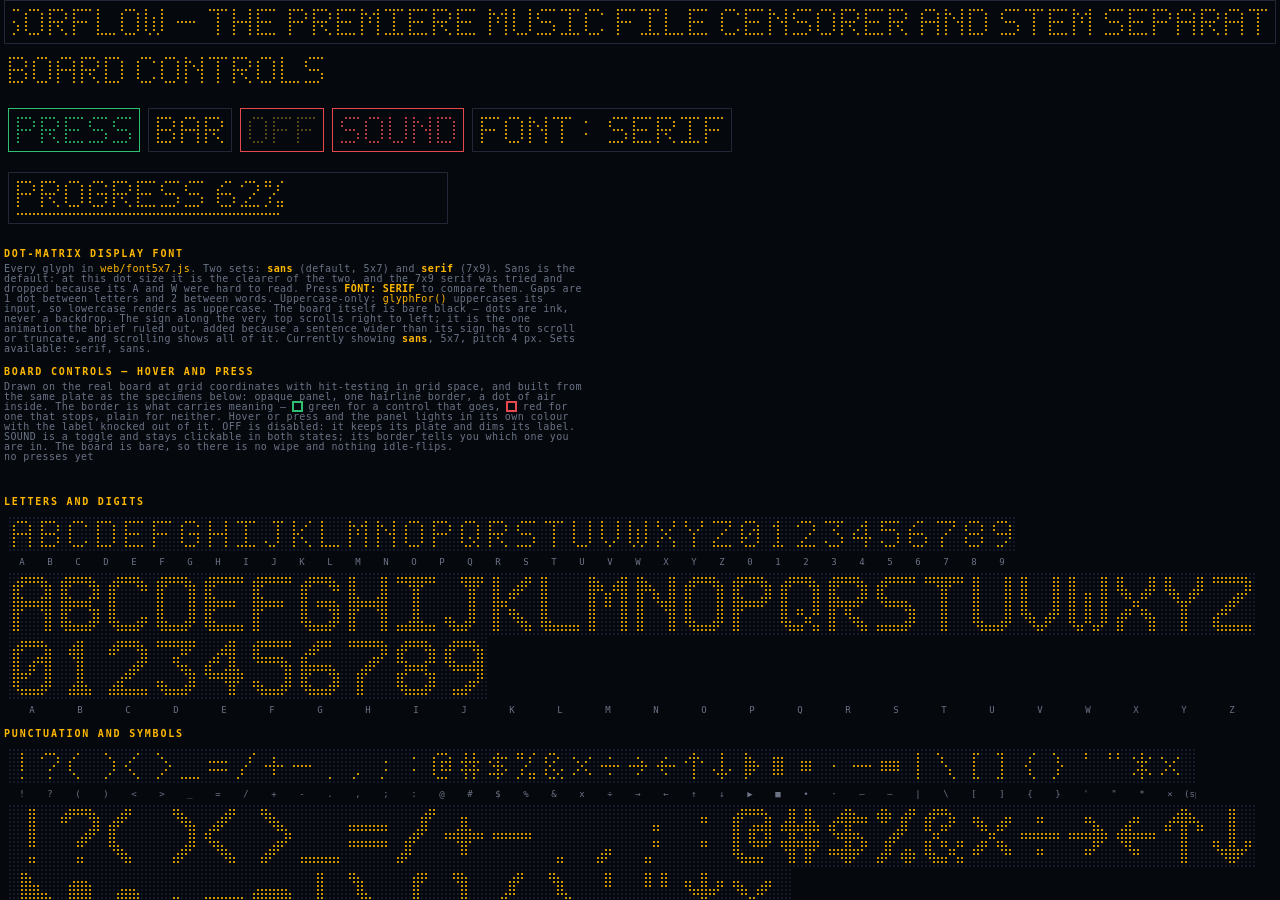
<file: web/font-test.html>
<!doctype html>
<html lang="en">
  <head>
    <meta charset="utf-8" />
    <meta name="viewport" content="width=device-width, initial-scale=1" />
    <title>CensorFlow — dot font</title>
    <link rel="stylesheet" href="style.css" />
  </head>
  <body>
    <!-- The board. It paints no background dots of its own any more: it is the
         ground, not a texture. Everything visible is lit ink on a sign. The page
         still scrolls, because content is HTML over a fixed canvas rather than a
         canvas that scrolls with it. -->
    <canvas id="board" aria-hidden="true"></canvas>

    <main class="fonttest">
      <h1>Dot-matrix display font</h1>
      <p class="note" id="intro">
        Every glyph in <code>web/font5x7.js</code>. Two sets: <b>sans</b> (default,
        5x7) and <b>serif</b> (7x9). Sans is the default: at this dot size it is
        the clearer of the two, and the 7x9 serif was tried and dropped because its
        A and W were hard to read. Press <b>FONT: SERIF</b> to compare them. Gaps
        are 1 dot between letters and 2 between words. Uppercase-only:
        <code>glyphFor()</code> uppercases its input, so lowercase renders as
        uppercase. The board itself is bare black — dots are ink, never a
        backdrop. The sign along the very top scrolls right to left; it is the one
        animation the brief ruled out, added because a sentence wider than its
        sign has to scroll or truncate, and scrolling shows all of it.
      </p>

      <h1>Board controls — hover and press</h1>
      <p class="note" id="controls-note">
        Drawn on the real board at grid coordinates with hit-testing in grid space,
        and built from the same plate as the specimens below: opaque panel, one
        hairline border, a dot of air inside. The border is what carries meaning —
        <span class="swatch go"></span> green for a control that goes,
        <span class="swatch stop"></span> red for one that stops, plain for
        neither. Hover or press and the panel lights in its own colour with the
        label knocked out of it. OFF is disabled: it keeps its plate and dims its
        label. SOUND is a toggle and stays clickable in both states; its border
        tells you which one you are in. The board is bare, so there is no wipe and
        nothing idle-flips.
      </p>
      <p class="note" id="demo-readout">no presses yet</p>

      <h1>Letters and digits</h1>
      <div class="tiles" id="letters-1"></div>
      <div class="caps" id="letters-1-caps"></div>
      <div class="tiles" id="letters-2"></div>
      <div class="caps" id="letters-2-caps"></div>

      <h1>Punctuation and symbols</h1>
      <div class="tiles" id="symbols-1"></div>
      <div class="caps" id="symbols-1-caps"></div>
      <div class="tiles" id="symbols-2"></div>
      <div class="caps" id="symbols-2-caps"></div>

      <h1>Every glyph in declaration order — scale 2</h1>
      <div class="tiles" id="all"></div>
      <div class="caps" id="all-caps"></div>

      <h1>Samples on floating plates — scale 4 / 3 / 2 / 1</h1>
      <p class="note">
        Every specimen below sits on an opaque plate sized to the text with a dot
        of margin. The board behind is deliberately bare: an always-on grid of
        unlit dots was noise behind every label, so now the dots are only ever ink
        and a plate is what a label stands on. The outline does not affect layout,
        which is why the dots inside still land on the grid.
      </p>
      <div class="plates" id="samples-big"></div>

      <h1>Small text on the same plates — scale 2 / 1</h1>
      <div class="plates" id="samples-small"></div>

      <h1>The two semantic plates</h1>
      <p class="note">
        The same box, only the hairline differs. A canvas sign picks these by
        passing <code>tone: 'go'</code> or <code>tone: 'stop'</code> to
        <code>board.button</code>, which resolves to <code>--go</code> and
        <code>--stop</code> here, so an HTML specimen and a drawn sign cannot
        drift apart.
      </p>
      <div class="plates" id="tones"></div>

      <h1>Long lines at scale 1, as the review screen will use them</h1>
      <div class="plates" id="long"></div>
    </main>

    <script type="module">
      import { createBoard, renderField, pitchFromLocation } from './flipdisc.js';
      import {
        glyphKeys,
        hasGlyph,
        measureFlipText,
        layoutFlipCells,
        setFont,
        fontName,

        glyphSize,
        textCols,
        FONTS,
      } from './font5x7.js';
      import { startMarquee } from './flip-motion.js';
      import { isSoundEnabled, setSoundEnabled, subscribeSound, playRowFlip } from './flip-sound.js';

      const pitch = pitchFromLocation();
      const board = createBoard(document.getElementById('board'), { pitch });

      // One dot of padding everywhere. Because every box on this page is a whole
      // number of dots tall and wide, each tile's canvas origin lands on a board
      // dot. The board itself is bare, so a tile only has to carry its own ink.
      document.documentElement.style.setProperty('--pad', `${pitch}px`);

      /* --- the control strip, painted on the board ---------------------------- */

      // A scale-1 button is 7 glyph rows + 4 = 11 rows tall; a progress sign is 7
      // caption rows, 3 of air, the bar and 2 of foot. The rows need real air.
      const ROW = { banner: 0, title: 14, controls: 27, progress: 43, reserved: 58 };

      const readout = document.getElementById('demo-readout');
      let barPct = 0.62;

      // Every press clicks, the way a row of flaps does. The sound module keeps
      // its own preference in localStorage, so the button state is read back out
      // of it rather than tracked here.
      const click = (discs = 4, large = false) => playRowFlip(discs, large);

      // Borders say what a control does: green goes, red stops, plain for
      // neither. That is the whole reason the plate border is a colour and not a
      // decoration, so the demo strip uses all three.
      const pressMe = board.button({
        col: 2,
        row: ROW.controls,
        label: 'PRESS',
        tone: 'go',
        onClick: (btn) => {
          click();
          readout.textContent = `pressed ${btn.label}`;
        },
      });

      const bump = board.button({
        col: 2,
        row: ROW.controls,
        label: 'BAR',
        onClick: () => {
          click();
          barPct = barPct >= 0.999 ? 0 : Math.min(1, barPct + 0.19);
          readout.textContent = `progress ${Math.round(barPct * 100)}%`;
        },
      });

      const dead = board.button({
        col: 2,
        row: ROW.controls,
        label: 'OFF',
        tone: 'stop',
        onClick: () => {
          readout.textContent = 'this button is disabled, so this cannot happen';
        },
      });
      dead.setEnabled(false);

      // Sound is a toggle, so it has to stay clickable in both states: an earlier
      // version greyed the label out when sound was off, which also made the
      // button unhittable, so the one control you need to fix it was the one
      // control you could not press. The border carries the state instead -
      // green when the clicks are on, red when they are off.
      const soundBtn = board.button({
        col: 2,
        row: ROW.controls,
        label: 'SOUND',
        tone: isSoundEnabled() ? 'go' : 'stop',
        onClick: () => setSoundEnabled(!isSoundEnabled()),
      });
      subscribeSound((on) => {
        soundBtn.setTone(on ? 'go' : 'stop');
        readout.textContent = on ? 'sound on' : 'sound off';
        if (on) click(2);
      });

      const fontBtn = board.button({
        col: 2,
        row: ROW.controls,
        label: 'FONT: SERIF',
        onClick: () => {
          const next = fontName() === 'serif' ? 'sans' : 'serif';
          setFont(next);
          fontBtn.setLabel(`FONT: ${next.toUpperCase()}`);
          click(6, true);
renderAll();

      window.addEventListener('pagehide', () => stopBanner?.());
          board.redraw();
          readout.textContent = `font set: ${next} ${glyphSize().cols}x${glyphSize().rows}`;
        },
      });

      // A running cursor, not fixed columns: a button is exactly as wide as its
      // label, so fixed columns overlap as soon as a label changes.
      function placeRow(handles, col, row) {
        let cursor = col;
        for (const handle of handles) {
          handle.place(cursor, row);
          cursor += handle.width + 2;
        }
      }

      // The banner runs along the very top of the board, the one piece of motion
      // the design brief ruled out. It is here because the sentence is wider than
      // any sign on this page, and a sign that only shows its first few words is
      // worse than one that shows all of them.
      const BANNER_TEXT = 'CENSORFLOW - THE PREMIERE MUSIC FILE CENSORER AND STEM SEPARATION APPLICATION';
      let stopBanner = null;

      function startBanner() {
        stopBanner?.();
        const cols = Math.floor(window.innerWidth / pitch) - 2;
        if (cols < 20) return;
        stopBanner = startMarquee(board, {
          col: 1,
          row: ROW.banner,
          cols,
          text: BANNER_TEXT,
          scale: 1,
        });
      }

      board.onDraw((b) => {
        b.stampText('BOARD CONTROLS', 2, ROW.title, { scale: 1 });
        placeRow([pressMe, bump, dead, soundBtn, fontBtn], 2, ROW.controls);
        b.progress({
          col: 2,
          row: ROW.progress,
          width: 110,
          label: `PROGRESS ${Math.round(barPct * 100)}%`,
          pct: barPct,
        });
      });

      document.documentElement.style.setProperty('--demo-reserve', `${ROW.reserved * pitch}px`);
      startBanner();
      board.redraw();

      // The banner is as wide as the window, so it has to be rebuilt when the
      // window changes. Debounced, like everything else that measures.
      let bannerTimer = 0;
      window.addEventListener('resize', () => {
        window.clearTimeout(bannerTimer);
        bannerTimer = window.setTimeout(startBanner, 200);
      });

      // A hook for the headless click-through checks in tmp/e2e, which read the
      // real button rects and hit-test them rather than guessing at pixels.
      window.__board = board;

      /* --- the glyph tiles --------------------------------------------------- */

      /**
       * One canvas of `text` at `scale`, carrying its own field of unlit dots.
       *
       * The tiles keep the old texture on purpose: a glyph is only legible against
       * the full matrix, so a specimen with nothing behind it hides exactly the
       * thing you are inspecting. The board itself stays bare, so the field is
       * bounded by the tile - the specimen sheet has texture, the UI does not.
       */
      function tileCanvas(text, scale, pad = 1, tone = '') {
        const canvas = document.createElement('canvas');
        const { cols, rows } = measureFlipText(text, scale);
        const { cells } = layoutFlipCells(text, scale);
        renderField(canvas, {
          pitch,
          cols: cols + pad * 2,
          rows: rows + pad * 2,
          lit: cells.map((cell) => [cell.x + pad, cell.y + pad]),
          // A semantic chip letters itself in its own colour, the same way a
          // toned button does, so the two read as the same kind of object.
          ink: tone ? board.colours[tone] : null,
        });
        return canvas;
      }

      /**
       * A row of tiles with its captions in a second, identically-sized row.
       * Two containers rather than a caption under each tile: a caption has an
       * arbitrary height, and anything arbitrary would knock every tile below it
       * off the grid.
       */
      function tileRow(tileId, capId, items) {
        const tiles = document.getElementById(tileId);
        const caps = document.getElementById(capId);
        items.forEach(({ text, scale, caption, missing }) => {
          const canvas = tileCanvas(text, scale);
          const width = `${canvas.style.width}`;
          const figure = document.createElement('figure');
          figure.style.width = width;
          figure.append(canvas);
          tiles.append(figure);

          const label = document.createElement('div');
          label.style.width = width;
          label.textContent = caption;
          if (missing) label.className = 'missing';
          caps.append(label);
        });
      }

      const LETTERS = 'ABCDEFGHIJKLMNOPQRSTUVWXYZ0123456789'.split('');
      const SYMBOLS = [
        '!', '?', '(', ')', '<', '>', '_', '=', '/', '+', '-', '.', ',', ';', ':',
        '@', '#', '$', '%', '&', 'x', '÷', '→', '←', '↑', '↓', '▶', '■', '•',
        '·', '–', '—', '|', '\\', '[', ']', '{', '}', "'", '"', '*', '×', ' ',
      ];

      function asItems(chars, scale) {
        return chars.map((char) => ({
          text: char,
          scale,
          caption: char === ' ' ? '(space)' : char,
          missing: char !== ' ' && !hasGlyph(char),
        }));
      }

      /**
       * Columns one plate may use before it runs off the window. A plate costs its
       * text plus `TILE_PAD` dots of air on each side (`tileCanvas`), plus a dot of
       * figure margin on the left, plus a `GUTTER`-dot gutter on the right so no
       * specimen ever sits flush against the edge of the window.
       */
      const TILE_PAD = 1;
      const FIGURE_MARGIN = 1;
      const GUTTER = 2;

      function plateCols() {
        const host = document.querySelector('.plates');
        const style = getComputedStyle(host);
        const inner = host.clientWidth
          - parseFloat(style.paddingLeft) - parseFloat(style.paddingRight);
        const chrome = TILE_PAD * 2 + FIGURE_MARGIN + GUTTER;
        return Math.floor((inner - chrome * pitch) / pitch);
      }

      function plates(hostId, lines, scales, { chip = false, tone = '' } = {}) {
        const host = document.getElementById(hostId);
        const maxCols = plateCols();
        scales.forEach((want) => {
          lines.forEach((line) => {
            /* Shrink until it fits. Never grow past the scale this pass asked for:
               the section is a fixed-size specimen sheet, not a responsive layout. */
            let scale = want;
            while (scale > 1 && textCols(line, scale) > maxCols) scale -= 1;
            const canvas = tileCanvas(line, scale, 1, tone);
            const holder = document.createElement(chip ? 'span' : 'figure');
            if (chip) holder.className = tone ? `chip ${tone}` : 'chip';
            holder.append(canvas);
            if (!chip) {
              const caption = document.createElement('figcaption');
              const fitted = scale === want ? '' : ` (fitted down from ${want})`;
              caption.textContent = `${line}  ·  scale ${scale}${fitted}`;
              holder.append(caption);
            }
            host.append(holder);
          });
        });
      }

      const SAMPLES = [
        'CENSORFLOW',
        'SEPARATING',
        'TRANSCRIBING',
        'FETCHING LYRICS',
        'AWAITING REVIEW',
        'RENDERING',
        'DONE',
        '5 FLAGS 2.0S',
        '01 BROTHER STONE',
        'ORIGINAL',
        'CLEAN',
        'A/B PLAYBACK',
        'WORDS 1/120',
      ];

      function renderAll() {
        ['letters-1', 'letters-1-caps', 'letters-2', 'letters-2-caps', 'symbols-1',
          'symbols-1-caps', 'symbols-2', 'symbols-2-caps', 'all', 'all-caps',
          'samples-big', 'samples-small', 'tones', 'long'].forEach((id) => {
          document.getElementById(id).replaceChildren();
        });

        tileRow('letters-1', 'letters-1-caps', asItems(LETTERS, 1));
        tileRow('letters-2', 'letters-2-caps', asItems(LETTERS, 2));
        tileRow('symbols-1', 'symbols-1-caps', asItems(SYMBOLS, 1));
        tileRow('symbols-2', 'symbols-2-caps', asItems(SYMBOLS, 2));
        tileRow('all', 'all-caps', asItems(glyphKeys(), 2));

        plates('samples-big', SAMPLES, [4, 3, 2, 1], { chip: true });
        plates('samples-small', SAMPLES, [2, 1], { chip: true });

        plates('tones', ['CENSOR THE SONG', 'RENDER'], [2], { chip: true, tone: 'go' });
        plates('tones', ['CANCEL', 'START OVER'], [2], { chip: true, tone: 'stop' });
        plates('long', ['WORD 42  1.44  1.79  BOTH  VERIFY',
          'FLAGS 5 OF 527 WORDS  2.03 SECONDS MUTED'], [1], { chip: true });

        const { cols, rows } = glyphSize();
        document.title = `CensorFlow — ${fontName()} ${cols}x${rows}, pitch ${pitch}`;
      }

      renderAll();

      document.getElementById('intro').insertAdjacentHTML(
        'beforeend',
        ` Currently showing <b>${fontName()}</b>, ${glyphSize().cols}x${glyphSize().rows}, pitch ${pitch} px. Sets available: ${Object.keys(FONTS).join(', ')}.`,
      );
    </script>
  </body>
</html>
</file>
<file: web/style.css>
/*
 * CensorFlow UI.
 *
 * The dot grid is drawn on a canvas by flipdisc.js, which reads --on, --off,
 * --bg and --on-hi from :root at startup. This file is the single source of
 * truth for colour: change a value here and both the canvas and the HTML
 * overlay follow.
 */

:root {
  /* Transit-sign amber for a lit dot. */
  --on: #ffb800;
  /* Orange for the word thrown in the welcome scene. */
  --ball: #f26522;
  /* Dim blue-grey for an unlit dot. Take this towards --bg for a fainter field. */
  --off: #1c2030;
  /* The board behind the dots. */
  --bg: #05080d;
  /* The specular highlight on a lit dot: what makes it read as a physical flap. */
  --on-hi: rgba(255, 230, 140, 0.42);
  /* A dimmed amber: disabled controls and stages that have not run yet. */
  --on-dim: #6b5620;

  --fg: var(--on);
  --dim: #6b7385;
  --line: #222836;

  /*
   * The plate, in one place. Every sign in the app is this: an opaque panel the
   * colour of the board, a hairline border, and a dot of air inside it. The HTML
   * specimens under "Samples on Floating Plates" are `.chip` below and the
   * canvas-drawn signs - buttons, the progress bar, the banner - read these same
   * variables in flipdisc.js, so one edit here restyles both. Nothing else is a
   * container.
   */
  --plate-bg: var(--bg);
  --plate-line: var(--line);
  --plate-pad: 1;

  /*
   * A plate's border says what the control will do, so it is colour-coded rather
   * than decorated: green goes, red stops. Amber on its own cannot carry that,
   * and a red/green pair stays legible to a red-green colour-blind reader because
   * they differ in lightness as well as hue.
   */
  --go: #2fbf71;
  --stop: #e5484d;
  --info: #3d8bfd;
  --mono: ui-monospace, SFMono-Regular, "SF Mono", Menlo, Consolas, monospace;
  /*
   * Body copy stays monospace on purpose: it is the dense, selectable text
   * (transcript, review table, timings) and a monospace face keeps columns of
   * timestamps aligned. The dot-matrix display font is the serif set in
   * font5x7.js; the two never mix.
   */
}

* {
  box-sizing: border-box;
}

html,
body {
  margin: 0;
  padding: 0;
  height: 100%;
  background: var(--bg);
  color: var(--fg);
  font-family: var(--mono);
  /* The board is a fixed full-window canvas; the page itself never scrolls. */
  overflow: hidden;
}

/*
 * No animation anywhere. The board is a status readout, and a moving target is
 * harder to read than a still one.
 */
*,
*::before,
*::after {
  animation: none !important;
  transition: none !important;
  scroll-behavior: auto !important;
}

/*
 * Rectangular glows the size of the banner, the slogan and Upload a Song.
 * Banner and slogan stay a still amber rectangle. Upload a Song's green
 * rectangle pulses in CSS (the glow, and the dots under it), so the canvas
 * is not redrawn.
 */
.atmosphere {
  position: fixed;
  inset: 0;
  z-index: 0;
  overflow: hidden;
  pointer-events: none;
}

.glow {
  position: absolute;
  top: 0;
  left: 0;
  border-radius: 0;
  background: transparent;
}

.glow-amber {
  box-shadow:
    inset 0 0 10px rgba(255, 184, 0, 0.45),
    0 0 14px rgba(255, 184, 0, 0.35);
}

.glow-go {
  box-shadow:
    inset 0 0 10px rgba(47, 191, 113, 0.4),
    0 0 14px rgba(47, 191, 113, 0.4);
}

/*
 * Only Upload a Song. Two classes beat `* { animation: none !important }`.
 * The box stays a flat rectangle: the shadow brightens, and brightness on
 * the backdrop makes the green dots pulse with it.
 */
.atmosphere .glow.glow-button {
  animation: glow-breathe 2.6s ease-in-out infinite alternate !important;
}

@keyframes glow-breathe {
  from {
    box-shadow:
      inset 0 0 4px rgba(47, 191, 113, 0.12),
      0 0 6px rgba(47, 191, 113, 0.1);
    backdrop-filter: brightness(0.5);
  }
  to {
    box-shadow:
      inset 0 0 18px rgba(47, 191, 113, 0.95),
      0 0 32px rgba(47, 191, 113, 0.9);
    backdrop-filter: brightness(1.85);
  }
}

@media (prefers-reduced-motion: reduce) {
  .atmosphere .glow.glow-button {
    animation: none !important;
    backdrop-filter: none !important;
  }
}

#board {
  display: block;
  position: fixed;
  inset: 0;
  z-index: 0;
  cursor: default;
  touch-action: none;
}

/* --- HTML overlay ------------------------------------------------------------
 * Dot-matrix is for titles, buttons, status, progress and stem labels. Anything
 * dense - the transcript, the review table - is real HTML sitting over the
 * canvas, so it can be read, selected and tabbed through.
 */

.overlay {
  position: fixed;
  inset: 0;
  z-index: 1;
  display: flex;
  flex-direction: column;
  pointer-events: none;
}

.overlay > * {
  pointer-events: auto;
}

/*
 * The A/B transport on the Result screen. A real <audio> element: a scrub bar, a
 * volume slider and a time counter are dense controls, and dot-drawing them would
 * be worse rather than more in keeping. It floats over the board like any other
 * plate - opaque, hairline border, amber on black.
 */
.player {
  position: fixed;
  left: 50%;
  bottom: 6vh;
  transform: translateX(-50%);
  width: min(640px, 82vw);
  height: 40px;
  filter: invert(0.86) hue-rotate(178deg) saturate(1.6);
}

.panel {
  background: color-mix(in srgb, var(--bg) 88%, transparent);
  border: 1px solid var(--line);
  padding: 12px 14px;
}

.panel h2 {
  margin: 0 0 8px;
  font-size: 13px;
  font-weight: 600;
  letter-spacing: 0.14em;
  text-transform: uppercase;
  color: var(--fg);
}

.muted {
  color: var(--dim);
}

table.grid {
  width: 100%;
  border-collapse: collapse;
  font-size: 12px;
}

table.grid th {
  text-align: left;
  font-weight: 600;
  letter-spacing: 0.1em;
  text-transform: uppercase;
  color: var(--dim);
  padding: 4px 8px 4px 0;
  border-bottom: 1px solid var(--line);
}

table.grid td {
  padding: 3px 8px 3px 0;
  border-bottom: 1px solid color-mix(in srgb, var(--line) 55%, transparent);
}

button.html {
  font: inherit;
  font-size: 12px;
  letter-spacing: 0.08em;
  color: var(--fg);
  background: transparent;
  border: 1px solid var(--line);
  padding: 6px 12px;
  cursor: pointer;
}

button.html:hover,
button.html:focus-visible {
  background: var(--on);
  border-color: var(--on);
  color: var(--bg);
  outline: none;
}

/* Visible only to a screen reader: the canvas is one bitmap of dots. */
.sr-only {
  position: absolute;
  width: 1px;
  height: 1px;
  margin: -1px;
  padding: 0;
  overflow: hidden;
  clip: rect(0 0 0 0);
  white-space: nowrap;
  border: 0;
}

:focus-visible {
  outline: 2px solid var(--on);
  outline-offset: 2px;
}


/* --- the review screen --------------------------------------------------------
 * The one screen that is mostly not dots. A transcript is hundreds of words of
 * small type and a flag row is seven columns of figures: dot-drawing either would
 * be unreadable, so both are real HTML in the monospace face over the board.
 * Only the title, the count and the buttons are drawn as signs.
 *
 * `top` and `bottom` are set from JS in whole dots, so the panel starts below the
 * last sign and stops above the buttons rather than covering either.
 */
.review {
  position: fixed;
  left: 2vw;
  right: 2vw;
  top: 120px;
  bottom: 150px;
  overflow-y: auto;
  overflow-x: hidden;
  padding: 14px 16px 18px;
  background: color-mix(in srgb, var(--bg) 94%, transparent);
  border: 1px solid var(--line);
  font-size: 12px;
  line-height: 1.5;
  scrollbar-width: thin;
  scrollbar-color: var(--line) transparent;
}

.review-head {
  display: flex;
  align-items: baseline;
  gap: 14px;
  flex-wrap: wrap;
  padding-bottom: 8px;
  margin-bottom: 10px;
  border-bottom: 1px solid var(--line);
}

.review-head strong {
  font-weight: 600;
  letter-spacing: 0.12em;
  text-transform: uppercase;
}

/* Pushes the table's heading right of the scrollbar when the box is short. */
.review-spacer {
  flex: 1 1 auto;
}

.review h3 {
  margin: 0 0 8px;
  font-size: 11px;
  font-weight: 600;
  letter-spacing: 0.16em;
  text-transform: uppercase;
  color: var(--dim);
}

.review h3.section {
  margin-top: 18px;
}

/*
 * The transcript. Reading order is the argument: it is what the user already knows
 * the song says, so it comes first and the table of flags is underneath it.
 */
.transcript {
  font-size: 12.5px;
  line-height: 1.9;
  word-spacing: 0.1em;
  max-height: 34vh;
  overflow-y: auto;
  padding-right: 6px;
}

/* Collapsed by default: a native toggle, so it opens with Enter or Space too. */
.transcript-box > summary {
  list-style: none;
  cursor: pointer;
  width: max-content;
  margin-bottom: 8px;
  padding: 1px 6px;
  border: 1px solid var(--line);
  font-size: 11px;
  letter-spacing: 0.16em;
  text-transform: uppercase;
  color: var(--dim);
}

.transcript-box > summary::-webkit-details-marker {
  display: none;
}

.transcript-box > summary:hover,
.transcript-box > summary:focus-visible {
  color: var(--on);
  border-color: var(--on);
  outline: none;
}

.transcript .w {
  font: inherit;
  color: inherit;
  background: transparent;
  border: 0;
  padding: 1px 2px;
  cursor: pointer;
}

.transcript .w:hover,
.transcript .w:focus-visible {
  background: color-mix(in srgb, var(--on) 22%, transparent);
  outline: none;
}

/* A flagged word, shown the way it will be heard: still there, just quieter. */
.transcript .w.flag {
  color: var(--go);
  text-decoration: underline;
  text-decoration-color: color-mix(in srgb, var(--go) 60%, transparent);
  text-underline-offset: 3px;
}

/* Switched off in the table: the user has decided this one plays. */
.transcript .w.flag.off {
  color: var(--dim);
  text-decoration: line-through;
  text-decoration-color: var(--dim);
}

/* Timed from lyrics rather than measured by the model, so the user should listen. */
.transcript .w.approx {
  border-bottom: 1px dotted var(--stop);
}

table.grid.flags {
  font-variant-numeric: tabular-nums;
}

table.grid.flags th {
  padding-right: 12px;
}

table.grid.flags td {
  padding: 4px 12px 4px 0;
  white-space: nowrap;
}

table.grid.flags input[type='text'].word {
  font: inherit;
  font-size: 12px;
  color: var(--fg);
  background: transparent;
  border: 0;
  border-bottom: 1px solid transparent;
  padding: 1px 2px;
  width: 11ch;
}

table.grid.flags input[type='text'].word:hover {
  border-bottom-color: var(--line);
}

table.grid.flags input[type='text'].word:focus {
  outline: none;
  border-bottom-color: var(--on);
}

table.grid.flags input[type='checkbox'] {
  accent-color: var(--go);
  cursor: pointer;
  margin: 0;
}

/* Timings and the nudge buttons around them. */
td .t {
  display: inline-block;
  min-width: 9ch;
  color: var(--fg);
}

/*
 * A small control inside a row. The nudge and preview buttons are dense by nature -
 * there may be two per cell - so they are HTML rather than dot-drawn buttons, and
 * they are the same sign inverted as the big ones.
 */
button.mini {
  font: inherit;
  font-size: 11px;
  line-height: 1;
  color: var(--fg);
  background: transparent;
  border: 1px solid var(--line);
  padding: 2px 6px;
  margin-left: 4px;
  cursor: pointer;
}

button.mini:hover,
button.mini:focus-visible {
  background: var(--on);
  border-color: var(--on);
  color: var(--bg);
  outline: none;
}

/* A badge says where a flag came from, which decides how much it is trusted. */
.badge {
  font-size: 10px;
  letter-spacing: 0.1em;
  padding: 1px 5px;
  border: 1px solid var(--line);
  color: var(--dim);
}

.badge.asr,
.badge.both {
  color: var(--fg);
  border-color: color-mix(in srgb, var(--on) 45%, transparent);
}

/* Lyrics-only, or measured from a lyric line: cross-checked, not heard. */
.badge.lyrics {
  color: var(--stop);
  border-color: color-mix(in srgb, var(--stop) 55%, transparent);
}

.verify {
  font-size: 10px;
  letter-spacing: 0.1em;
  color: var(--stop);
  margin-left: 6px;
}

td.verdict {
  color: var(--dim);
  font-size: 11px;
  letter-spacing: 0.06em;
}

/* --- font-test.html only ------------------------------------------------------
 *
 * Every box on this page is a whole number of dots tall and wide. That is the
 * whole trick behind "one layer of dots": the board is a fixed full-window
 * canvas, and because nothing above it has an arbitrary height, each tile's
 * canvas origin still lands exactly on a board dot. The lit dots of a word then
 * read as part of the field instead of as a second field laid over the first.
 * `--pad` is one dot, set from JS from the real pitch.
 */

.fonttest {
  position: fixed;
  inset: 0;
  overflow: auto;
  z-index: 2;
  background: transparent;
  padding: calc(var(--demo-reserve, 228px) + var(--pad, 4px)) var(--pad, 4px)
    calc(var(--pad, 4px) * 24);
  /* This element is a full-viewport sheet sitting over the board, and the band it
   * reserves as top padding is where the dot-drawn buttons live. Without this it
   * eats every click aimed at them. Its own children opt back in below. */
  pointer-events: none;
}

.fonttest > * {
  pointer-events: auto;
}

.fonttest h1 {
  font-size: 10px;
  letter-spacing: 0.18em;
  text-transform: uppercase;
  color: var(--fg);
  font-weight: 600;
  /* Fixed dot-multiple heights: see the note above. */
  height: calc(var(--pad, 4px) * 5);
  line-height: calc(var(--pad, 4px) * 5);
  margin: calc(var(--pad, 4px) * 2) 0 0;
  overflow: hidden;
}

.fonttest .note {
  font-size: 10px;
  color: var(--dim);
  line-height: calc(var(--pad, 4px) * 2.5);
  letter-spacing: 0.04em;
  max-width: 96ch;
  /*
   * Prose is the one thing here that is allowed to grow: a fixed height silently
   * clipped long paragraphs and let the board's own text print over the top of
   * them. The line height is still a whole number of dots, and only the tiles and
   * their captions need whole-dot boxes, because those carry the grid.
   */
  min-height: calc(var(--pad, 4px) * 8);
  margin: 0;
}

.fonttest code,
.fonttest b {
  color: var(--fg);
}

.fonttest canvas {
  display: block;
  /* A tile paints its own field, dots and all, so it needs no background here. */
  background: transparent;
}

/* A row of glyph tiles. No gap: the tiles are adjacent, and their widths are
 * whole numbers of dots, so they stay on the grid edge to edge. */
.fonttest .tiles {
  display: flex;
  flex-wrap: wrap;
  align-items: flex-start;
  gap: 0;
  padding: var(--pad, 4px);
}

.fonttest .tiles figure {
  margin: 0;
  padding: 0;
  line-height: 0;
}

/* Captions live in their own identically-sized row so that a caption's arbitrary
 * text height cannot push the next row of tiles off the grid. */
.fonttest .caps {
  display: flex;
  flex-wrap: wrap;
  gap: 0;
  padding: 0 var(--pad, 4px);
  height: calc(var(--pad, 4px) * 3);
  overflow: hidden;
}

.fonttest .caps > div {
  font-size: 9px;
  line-height: calc(var(--pad, 4px) * 3);
  text-align: center;
  color: var(--dim);
  overflow: hidden;
}

.fonttest .caps .missing {
  color: #ff6b6b;
}

/* Bigger samples, laid straight onto the board with no plate. */
.fonttest .plates {
  display: flex;
  flex-wrap: wrap;
  align-items: flex-start;
  margin: 0 0 calc(var(--pad, 4px) * 2);
}

.fonttest .plates figure {
  margin: 0 0 calc(var(--pad, 4px) * 2) calc(var(--pad, 4px) * 2);
  line-height: 0;
}

.fonttest figcaption {
  font-size: 9px;
  line-height: calc(var(--pad, 4px) * 2.5);
  color: var(--dim);
  letter-spacing: 0.08em;
  padding-left: var(--pad, 4px);
}

/*
 * The sign. Text sits on an opaque plate sized to the text plus a dot of margin,
 * so the glyphs get quiet ground and the rectangle reads as a physical sign on
 * the board. This is the one container the design uses - titles, samples, the
 * review transcript and the dot-drawn buttons are all plates.
 *
 * `outline` rather than `border` on purpose: an outline does not take part in
 * layout, so the dots inside the plate still land on the grid.
 */
.fonttest .chip {
  display: inline-block;
  background: var(--plate-bg);
  outline: 1px solid var(--plate-line);
  outline-offset: -1px;
  padding: var(--pad, 4px);
  margin: 0 calc(var(--pad, 4px) * 2) calc(var(--pad, 4px) * 2) 0;
  line-height: 0;
}

/*
 * The two semantic plates, same box and same hairline, only the border colour
 * differs. A canvas sign picks the same two by passing `tone: 'go' | 'stop'` to
 * `board.button`, which resolves to --go / --stop here.
 *
 * The lettering takes the border colour too, on the board and here alike: a green
 * frame around amber dots reads as two things bolted together, a green frame
 * around green dots reads as one sign.
 */
.fonttest .chip.go {
  outline-color: var(--go);
  color: var(--go);
}

.fonttest .chip.stop {
  outline-color: var(--stop);
  color: var(--stop);
}

/*
 * A colour chip in running text, so the prose can name the two semantic borders
 * without a second sentence describing them.
 */
.fonttest .swatch {
  display: inline-block;
  width: 0.9em;
  height: 0.9em;
  vertical-align: -0.1em;
  outline: 2px solid var(--line);
  outline-offset: -1px;
}

.fonttest .swatch.go {
  outline-color: var(--go);
}

.fonttest .swatch.stop {
  outline-color: var(--stop);
}
</file>
